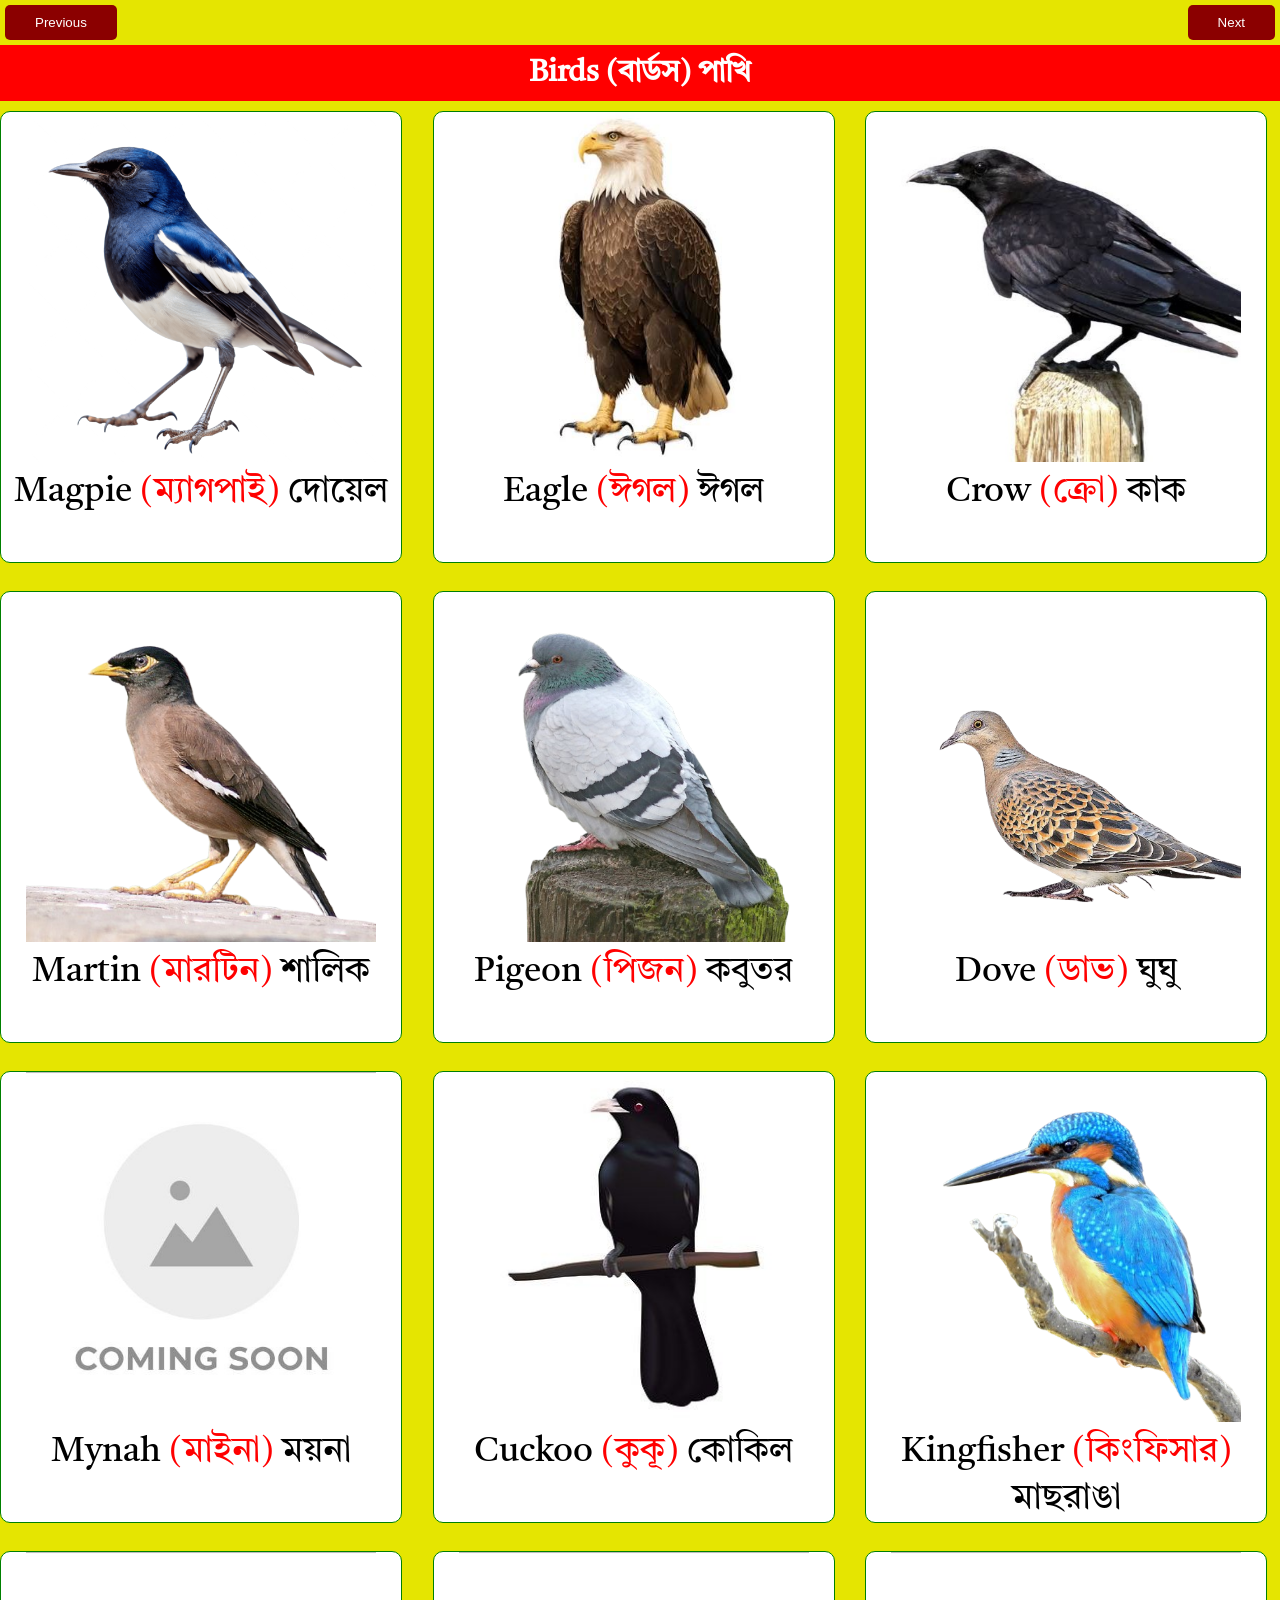
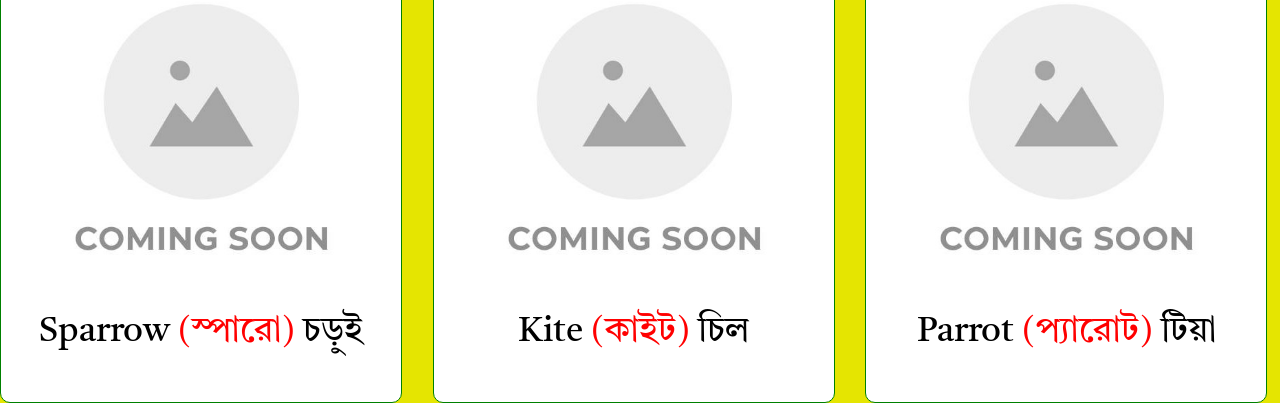
<file: index.html>
<!doctype html>
<html lang="en">
  <head>
    <meta charset="UTF-8" />
    <meta name="viewport" content="width=device-width, initial-scale=1.0" />
    <title>EBFC</title>
    <link rel="stylesheet" href="style.css" />
  </head>
  <body>
     <nav>
       <button  onclick="decrement()" class="common-btn">Previous</button>
       <button onclick="increment()"  class="common-btn">Next</button>
     </nav>
    <div class="divbar">
      <h2 id="title">Loading.....</h2>
    </div>
    <div class="container">
    </div>
  
    <script src="./scriptUpdate.js"></script>
  </body>
</html>
</file>
<file: style.css>
@import url('https://fonts.googleapis.com/css2?family=Tiro+Bangla:ital@0;1&display=swap');

body{
    font-family: "Tiro Bangla", sans-serif;
    background-color: rgb(229, 229, 1);
    
}
nav{
    display: flex;
    justify-content: space-between;
}
*{
    margin: 0;
    padding: 0;
}
.common-btn{
    padding: 10px 30px;
    border: none;
   background: darkred;
   color: #fff;
   margin: 5px;
   border-radius: 5px;
}
.divbar{
    padding: 8px;
    background-color: red;
    text-align: center;
    color: white;
    font-size: 20px;
}

.container div{
    background-color: white;
    width: 400px;
    height: 450px;
    text-align: center;
    margin-top: 10px;
    border: 1px solid green;
    border-radius: 10px;
}

.container div img{
    align-items: center;
    justify-content: center;
    margin: 0px auto;
    /* border: 1px solid black; */
    width: 350px;
    
}

.container div p{
    text-align: center;
    font-size: 35px;
    color: black;
}
.container div p span{
    color: red;
}


.container{
    margin: 0px auto;
    display: grid;
    justify-content: center;
    align-items: center;
    grid-template-columns: repeat(3, 1fr);
    gap: 18px;
}


@media (max-width: 720px) {
   
    .divbar{
        background-color: blue;
        width: 100%;
        font-size: 15px;
    }
    
    .container{
        grid-template-columns: repeat(2, 1fr);
         /* gap: 15px; */
         margin: 0px 2%;
    }
    .container div img{
        align-items: center;
        justify-content: center;
        margin: 0px auto;
        width: 155px;
        
    }
    .container div{
        width:  100%;
        height: 220px;
        margin-bottom: -15px;

    }
    .container div p{
        text-align: center;
        font-size: 23px;
        color: black;
    }
}
</file>
